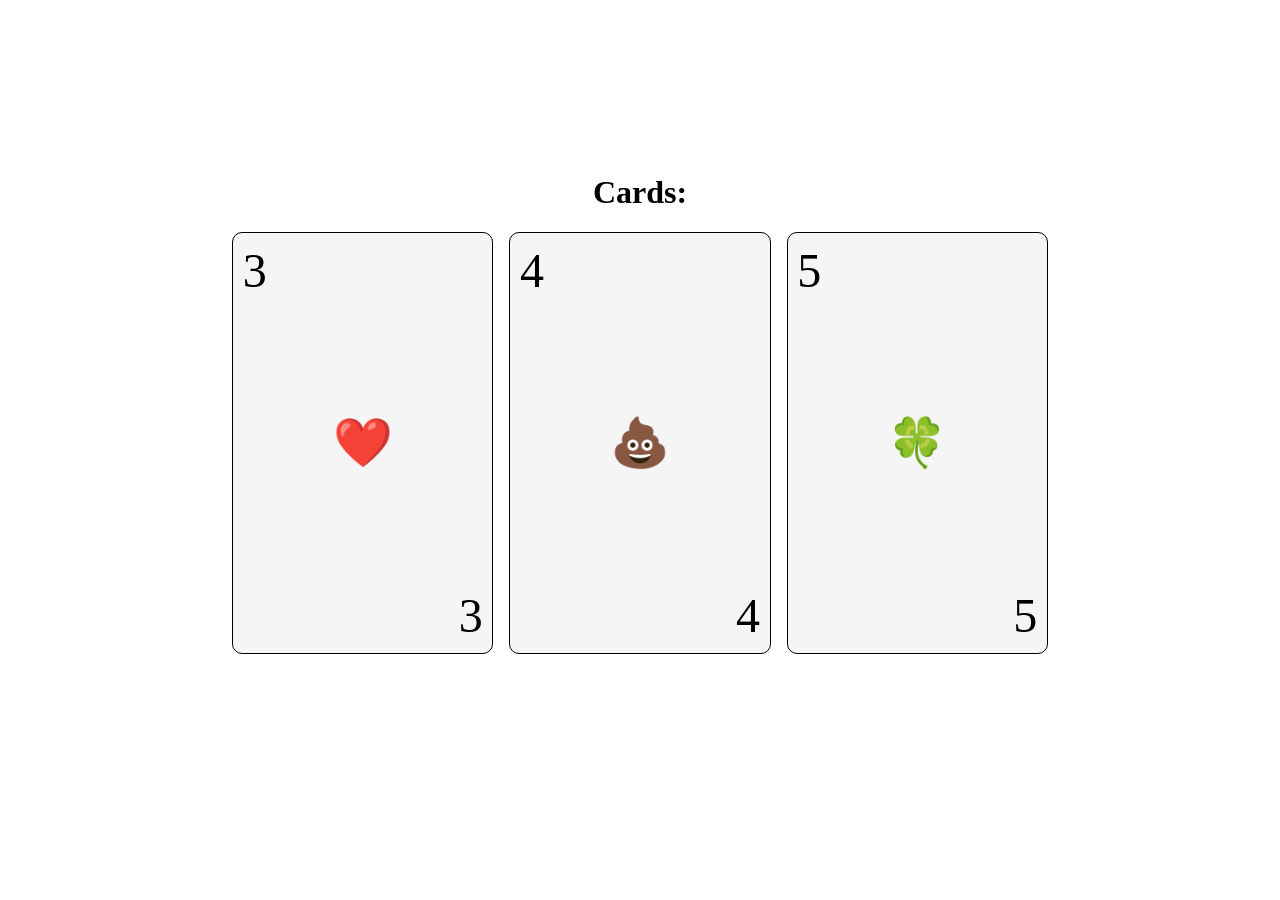
<file: Project_1/index.html>
<!DOCTYPE html>
<html lang="en">

<head>
  <meta charset="UTF-8">
  <meta name="viewport" content="width=device-width, initial-scale=1.0">
  <title>Playing Cards</title>
  <link rel="stylesheet" href="styles.css">
</head>

<body>
  <header>
    <h1>Cards:</h1>
  </header>
  <main id="playing-cards">
    <div class="card one">
      <div class="left">3</div>
      <div class="middle">❤️</div>
      <div class="right">3</div>
    </div>
     <div class="card two">
      <div class="left">4</div>
      <div class="middle">💩</div>
      <div class="right">4</div>
    </div>
     <div class="card three">
      <div class="left">5</div>
      <div class="middle">🍀</div>
      <div class="right">5</div>
    </div>
  </main>
</body>

</html>
</file>
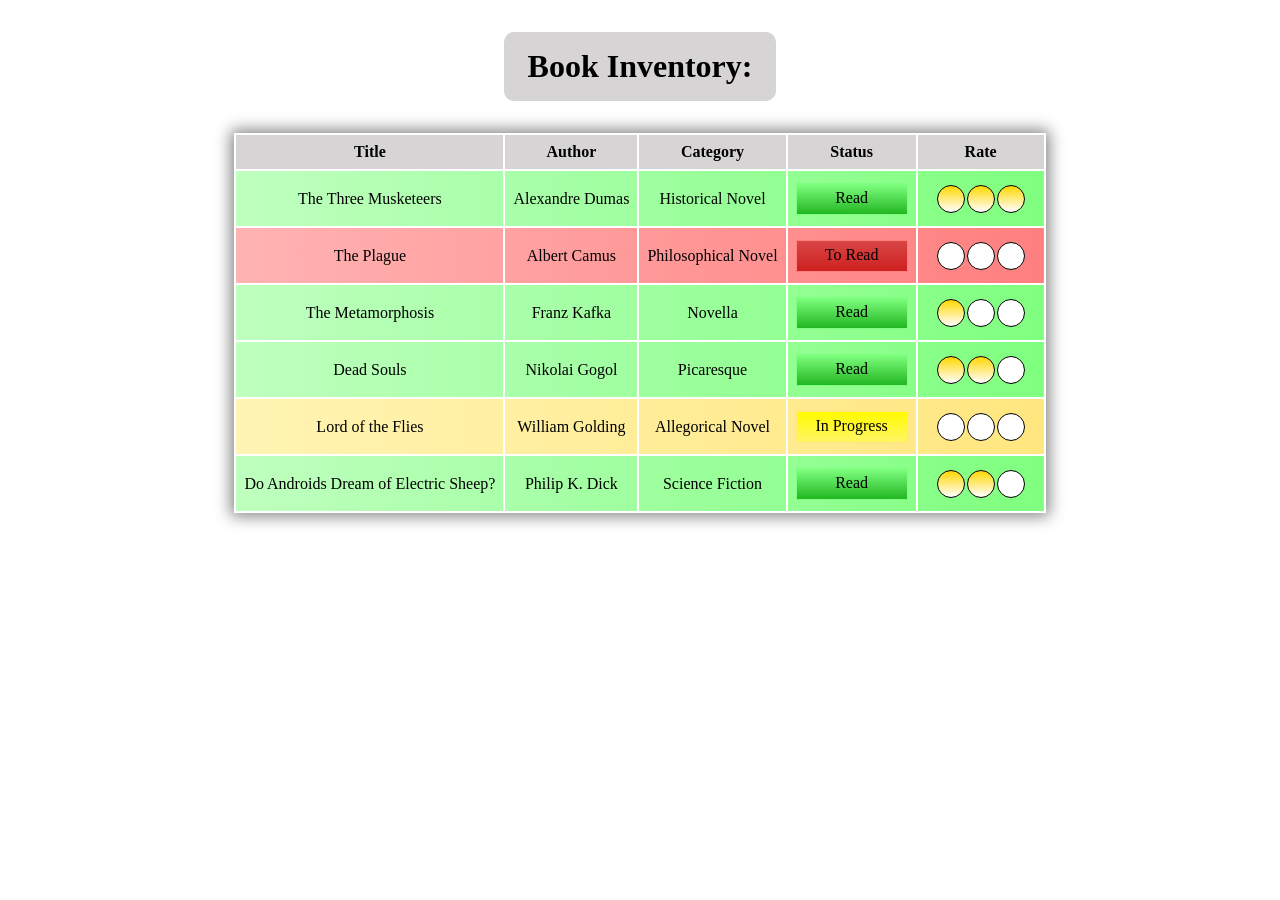
<file: Project_2/index.html>
<!DOCTYPE html>
<html lang="en">

<head>
  <meta charset="utf-8">
  <title>Book Inventory</title>
  <link rel="stylesheet" href="styles.css">
</head>

<body>
  <h1>Book Inventory:</h1>
<table>
  <thead>
    <tr>
      <th>Title</th>
      <th>Author</th>
      <th>Category</th>
      <th>Status</th>
      <th>Rate</th>
    </tr>
  </thead>
  <tbody>
    <tr class="read">
      <td>The Three Musketeers</td>
      <td>Alexandre Dumas</td>
      <td>Historical Novel</td>
      <td><span class="status">Read</span></td>
      <td><span class="rate three"><span></span><span></span><span></span></span></td>
    </tr>
    <tr class="to-read">
      <td>The Plague</td>
      <td>Albert Camus</td>
      <td>Philosophical Novel</td>
      <td><span class="status">To Read</span></td>
      <td><span class="rate"><span></span><span></span><span></span></span></td>
    </tr>
    <tr class="read">
      <td>The Metamorphosis</td>
      <td>Franz Kafka</td>
      <td>Novella</td>
      <td><span class="status">Read</span></td>
      <td><span class="rate one"><span></span><span></span><span></span></span></td>
    </tr>
    <tr class="read">
      <td>Dead Souls</td>
      <td>Nikolai Gogol</td>
      <td>Picaresque</td>
      <td><span class="status">Read</span></td>
      <td><span class="rate two"><span></span><span></span><span></span></span></td>
    </tr>
    <tr class="in-progress">
      <td>Lord of the Flies</td>
      <td>William Golding</td>
      <td>Allegorical Novel</td>
      <td><span class="status">In Progress</span></td>
      <td><span class="rate"><span></span><span></span><span></span></span></td>
    </tr>
    <tr class="read">
      <td>Do Androids Dream of Electric Sheep?</td>
      <td>Philip K. Dick</td>
      <td>Science Fiction</td>
      <td><span class="status">Read</span></td>
      <td><span class="rate two"><span></span><span></span><span></span></span></td>
    </tr>
  </tbody>
</table>
</body>

</html>
</file>
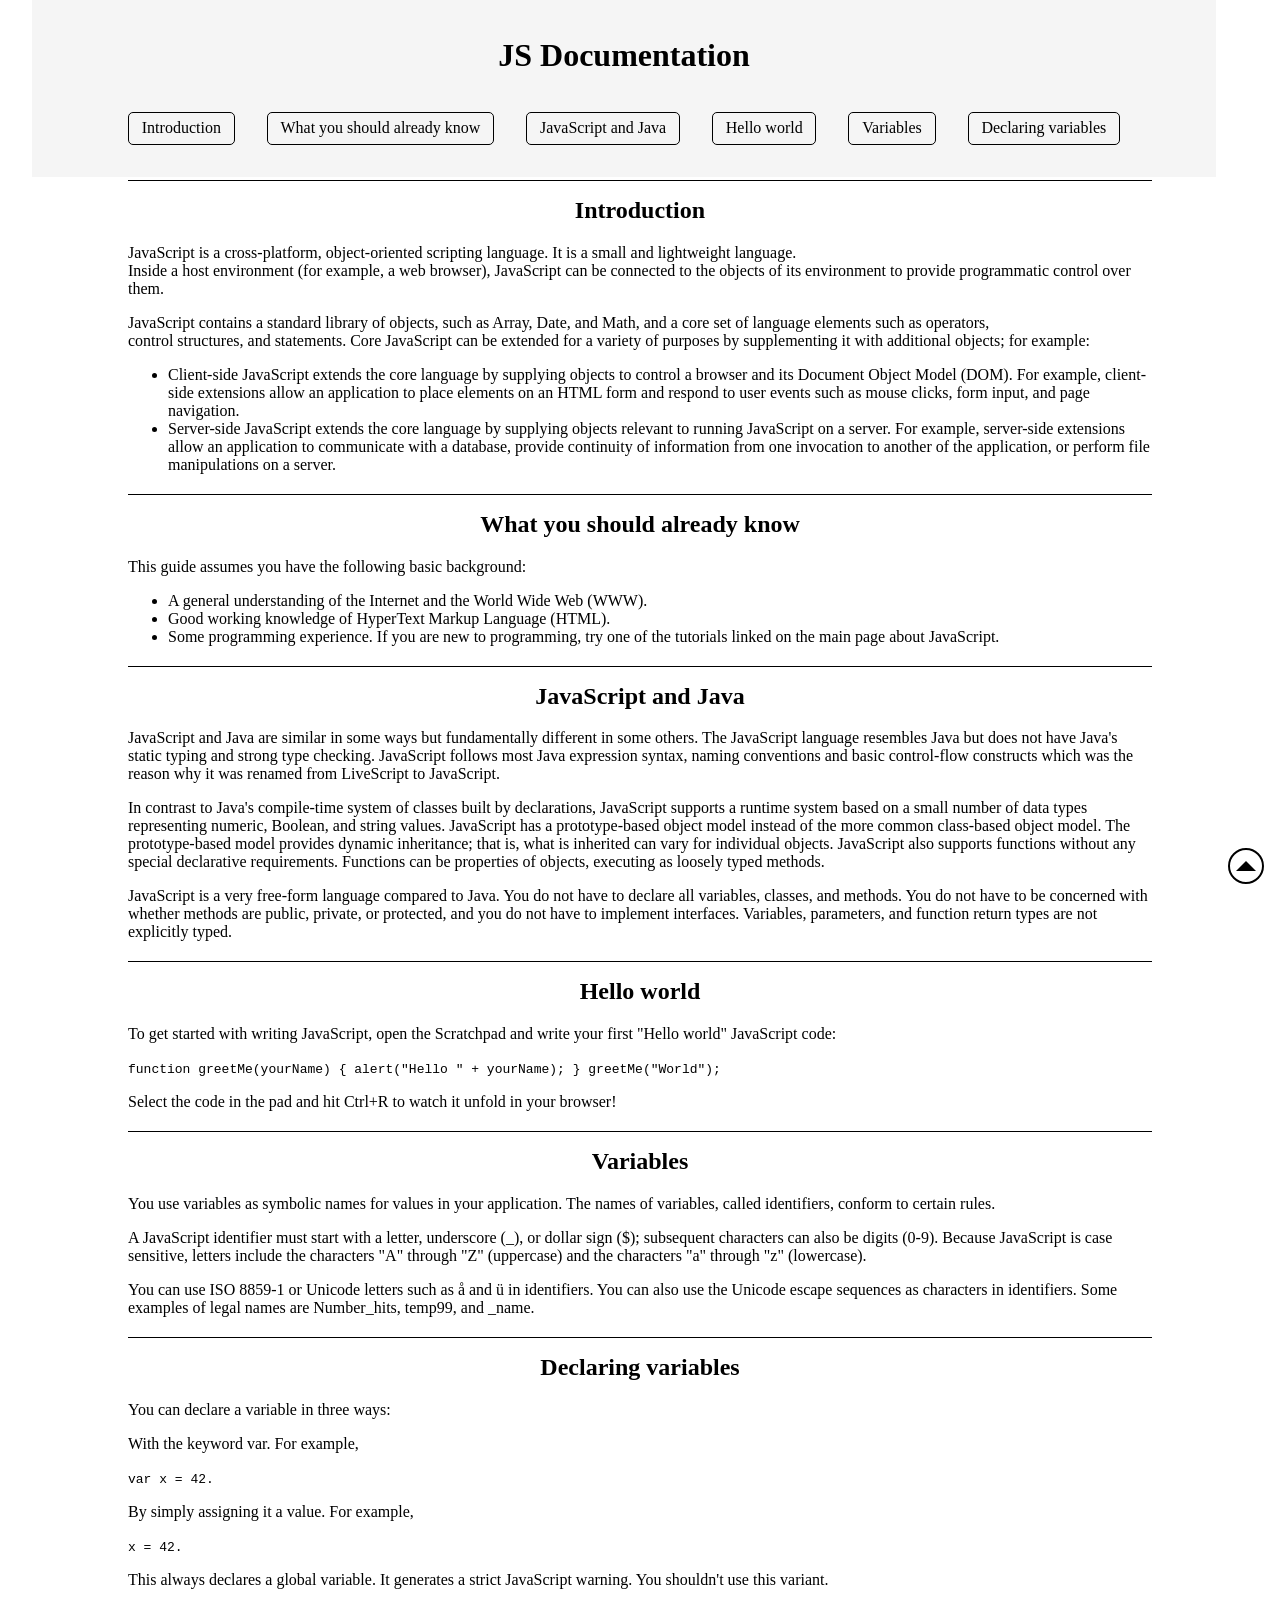
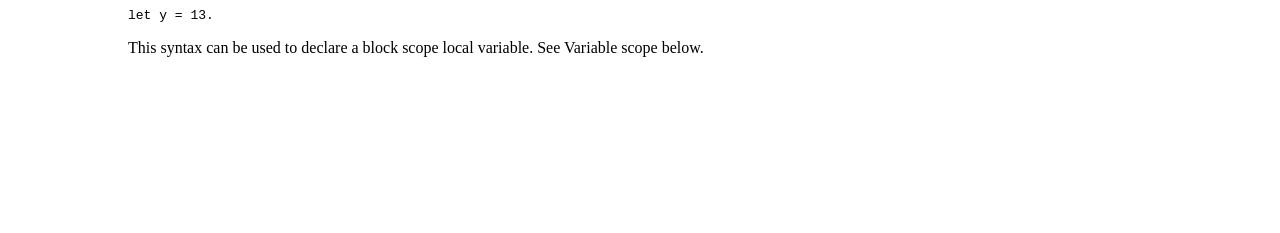
<file: Project_3/index.html>
<!DOCTYPE html>
<html lang="en">
  <head>
    <meta charset="UTF-8" />
    <meta name="viewport" content="width=device-width, initial-scale=1.0">
    <title>Technical Documentation Page</title>
    <link rel="stylesheet" href="styles.css">
  </head>

  <body>
    <div class="statik_div">
      <header id="Title-Nav">
          <h1 id="up">JS Documentation</h1>
        <nav id="navbar">
          <a class="nav-link" href="#Introduction">Introduction</a>
          <a class="nav-link" href="#What_you_should_already_know">What you should already know</a>
          <a class="nav-link" href="#JavaScript_and_Java">JavaScript and Java</a>
          <a class="nav-link" href="#Hello_world">Hello world</a>
          <a class="nav-link" href="#Variables">Variables</a>
          <a class="nav-link" href="#Declaring_variables">Declaring variables</a>
        </nav>
      </header>
    </div>
    <main id="main-doc">
      <section class="main-section" id="Introduction">
        <header><h2 class="sub-title">Introduction</h2></header>
        <p>JavaScript is a cross-platform, object-oriented scripting language. It is a small and lightweight language. <br>Inside a host environment (for example, a web browser), JavaScript can be connected to the objects of its environment to provide programmatic control over them.</p>
        <p>JavaScript contains a standard library of objects, such as Array, Date, and Math, and a core set of language elements such as operators, <br>control structures, and statements. Core JavaScript can be extended for a variety of purposes by supplementing it with additional objects; for example:</p>
        <ul>
          <li>
            Client-side JavaScript extends the core language by supplying objects to control a browser and its Document Object Model (DOM). For example, client-side extensions allow an application to place elements on an HTML form and respond to user events such as mouse clicks, form input, and page navigation.
          </li>
          <li>
            Server-side JavaScript extends the core language by supplying objects relevant to running JavaScript on a server. For example, server-side extensions allow an application to communicate with a database, provide continuity of information from one invocation to another of the application, or perform file manipulations on a server.
            </li>
        </ul>
      </section>
      <section class="main-section" id="What_you_should_already_know">
        <header><h2  class="sub-title">What you should already know</h2></header>
        <p>This guide assumes you have the following basic background:</p>
        <ul>
          <li>
            A general understanding of the Internet and the World Wide Web (WWW).
          </li>
          <li>
            Good working knowledge of HyperText Markup Language (HTML).
          </li>
          <li>
            Some programming experience. If you are new to programming, try one of the tutorials linked on the main page about JavaScript.
          </li>
        </ul>
      </section>

      <section class="main-section" id="JavaScript_and_Java">  
        <header><h2  class="sub-title">JavaScript and Java</h2></header>
        <p>JavaScript and Java are similar in some ways but fundamentally different in some others. The JavaScript language resembles Java but does not have Java's static typing and strong type checking. JavaScript follows most Java expression syntax, naming conventions and basic control-flow constructs which was the reason why it was renamed from LiveScript to JavaScript.</p>
        <p>In contrast to Java's compile-time system of classes built by declarations, JavaScript supports a runtime system based on a small number of data types representing numeric, Boolean, and string values. JavaScript has a prototype-based object model instead of the more common class-based object model. The prototype-based model provides dynamic inheritance; that is, what is inherited can vary for individual objects. JavaScript also supports functions without any special declarative requirements. Functions can be properties of objects, executing as loosely typed methods.</p>
        <p>JavaScript is a very free-form language compared to Java. You do not have to declare all variables, classes, and methods. You do not have to be concerned with whether methods are public, private, or protected, and you do not have to implement interfaces. Variables, parameters, and function return types are not explicitly typed.</p>
      </section>

      <section class="main-section" id="Hello_world">  
        <header><h2  class="sub-title">Hello world</h2></header>
        <p>To get started with writing JavaScript, open the Scratchpad and write your first "Hello world" JavaScript code:</p>
        <code>
          function greetMe(yourName) { alert("Hello " + yourName); }
          greetMe("World");
        </code>
        <p>Select the code in the pad and hit Ctrl+R to watch it unfold in your browser!</p>
      </section>

      <section class="main-section" id="Variables">  
        <header><h2  class="sub-title">Variables</h2></header>
        <p>You use variables as symbolic names for values in your application. The names of variables, called identifiers, conform to certain rules.</p>
        <p>A JavaScript identifier must start with a letter, underscore (_), or dollar sign ($); subsequent characters can also be digits (0-9). Because JavaScript is case sensitive, letters include the characters "A" through "Z" (uppercase) and the characters "a" through "z" (lowercase).</p>
        <p>You can use ISO 8859-1 or Unicode letters such as å and ü in identifiers. You can also use the Unicode escape sequences as characters in identifiers. Some examples of legal names are Number_hits, temp99, and _name.</p>
      </section>

      <section class="main-section" id="Declaring_variables">
        <header><h2 class="sub-title">Declaring variables</h2></header>
        <p>You can declare a variable in three ways:</p>
        <p>With the keyword var. For example,</p>
        <code>var x = 42.</code>
        <p>By simply assigning it a value. For example,</p>
        <code>x = 42.</code>
        <p>This always declares a global variable. It generates a strict JavaScript warning. You shouldn't use this variant.</p>
        <code>let y = 13.</code>
        <code></code>
        <p>This syntax can be used to declare a block scope local variable. See Variable scope below.</p>
      </section>
      <div class="up_button">
        <a href="#up"></a>
      </div>
    </main>
  </body>
</html>
</file>
<file: Project_1/styles.css>
html {
  display: flex;
  justify-content: center;
}

body{
  display: flex;
  flex-direction: column;
  justify-content: center;
  align-items: center;
  min-height: 70vh;
  min-width: 70vw;
  padding: 5rem;
}

#playing-cards{
  display: flex;
  justify-content: center;
  align-items: center;
  flex-wrap: wrap;
  gap: 1rem;
  background: white;
  background: white;
}

.card{
  display: flex;
  flex-flow: wrap;
  justify-content: space-between;
  border: 1px solid black;
  border-radius: 10px;
  width: 15rem;
  height: 25rem;
  padding: 0.6rem;
  background: whitesmoke;
}

.left{ 
  align-self: flex-start;
  align-items: flex-start;
  flex-direction: row;
  font-size: 3rem;
}

.middle{ 
  display: flex;
  justify-content: center;
  align-items: center;
  font-size: 3rem;
}

.right{
  display: flex;
  align-items: flex-end;
  flex-direction: row-reverse;
  font-size: 3rem;
}

.card:hover {
  box-shadow: 0 0 10px 1px black;
  cursor: default;
}

@media (max-width: 540px) {
  html {
    font-size: 50%;
  }
}

@media (min-width: 541px) and (max-width: 720px) {
  html {
    font-size: 75%;
  }
}
</file>
<file: Project_2/styles.css>
span {
  display: inline-block;
}

tr[class="read"] {
  background-image: linear-gradient(to right, #bfffbf, #7fff7f);
}

tr[class="to-read"] {
  background-image: linear-gradient(to right, #ffb3b3, #ff7f7f);
}

tr[class="in-progress"] {
  background-image: linear-gradient(to right, #fff4b3, #ffe67f);
}

tr[class="to-read"] span[class="status"] {
  border: 1px solid #ff7f7f;
  background-image: linear-gradient(to bottom, #d84646, #cf2020);
}

tr[class="read"] span[class="status"] {
  border: 1px solid #7fff7f;
  background-image: linear-gradient(to bottom, #7fff7f, #22b622);
  
}

tr[class="in-progress"] span[class="status"] {
  border: 1px solid #ffe67f;
  background-image: linear-gradient(to bottom, #fffb00, #fff564);
}

span[class="status"], span[class^="rate"] {
  height: 20px;
  width: 100px;
  padding: 5px;
}

span[class^="rate"] > span {
  border: 1px solid black;
  border-radius: 100%;
  margin: 1px;
  height: 10px;
  width: 10px;
  background-color: white;
}

span[class~="one"] > span:first-child {
  background-image: linear-gradient(to bottom, gold, white);
}

span[class~="two"] > span:nth-child(-n + 2) {
  background-image: linear-gradient(to bottom, gold, white);
}

span[class~="three"] > span {
  background-image: linear-gradient(to bottom, gold, white);
}

td {
  padding: 0 1rem;
}

* {
  text-align: center;
}

tr * {
    padding: 0.5rem;
}

table {
  margin: auto;
}

th {
  background-color: rgba(214, 212, 212, 1);
}

table{
  box-shadow: 0 0 15px 3px gray;
}

h1 {
  margin: 2rem;
  padding: 1rem;
  width: 15rem;
  margin: 2rem auto;
  border-radius: 10px;
  background-color: rgba(214, 212, 212, 1);
}
</file>
<file: Project_3/styles.css>
:root{
    --border-color: black;
    --background-color: whitesmoke;
}

body {
    display: flex;
    flex-direction: column;
    gap: 2rem;
    width: 80vw;
    margin: 10rem auto;
}

.statik_div {
    width: 90%;
    position: fixed;
    top: 0;
    left: 2rem;
    padding: 1rem;
    background-color: var(--background-color);
    display: flex;
    justify-content: center;
}

#navbar {
    display: flex;
    justify-content: center;
    align-items: center;
    flex-direction: row;
    flex-wrap: wrap;
}

.nav-link {
    margin: 1rem;
    text-decoration: none;
    color: inherit;
    border-radius: 5px;
    padding: 0.4rem 0.8rem;
    transition: all 0.3s ease-in-out;
    display: inline-block;
    border: 1px solid var(--border-color)
}

#up {
    text-align: center;
}

.nav-link:hover {
    transform: scale(1.2);
    background-color: cyan;
    box-shadow: 0 0 10px 3px cyan;
}

.sub-title {
    text-align: center;
    border-top: 1px solid var(--border-color);
    padding-top: 1rem;
}

.up_button {
    border: 2px solid var(--border-color);
    border-radius: 50%;
    width: 2rem;
    height: 2rem;
    position: fixed;
    right: 1rem;
    bottom: 1rem;
    display: flex;
    justify-content: center;
    align-items: center;
}

.up_button a {
  border-left: 10px solid transparent;
  border-right: 10px solid transparent;
  border-bottom: 10px solid var(--border-color);
}

@media (max-width: 540px){
    html {
        font-size: 50%;
    }
}
</file>
